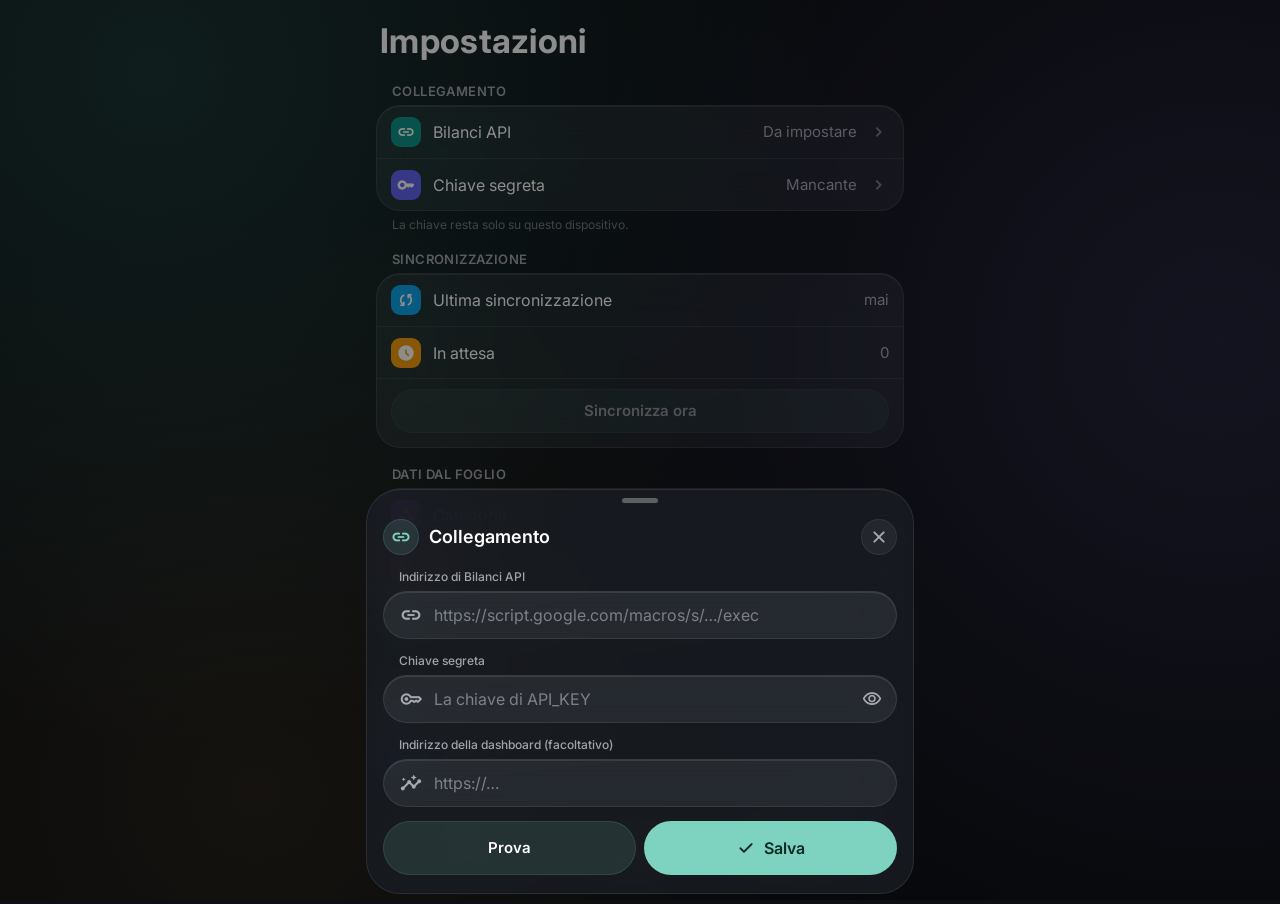
<file: index.html>
<!doctype html>
<html lang="it">
<head>
  <meta charset="utf-8">
  <meta name="viewport" content="width=device-width, initial-scale=1, viewport-fit=cover">
  <meta name="theme-color" content="#0D0F13">
  <meta name="color-scheme" content="dark">
  <title>nummo</title>
  <link rel="preconnect" href="https://fonts.googleapis.com">
  <link rel="preconnect" href="https://fonts.gstatic.com" crossorigin>
  <link href="https://fonts.googleapis.com/css2?family=Inter:wght@300;400;500;600;700&display=swap" rel="stylesheet">
  <link href="https://fonts.googleapis.com/css2?family=Material+Symbols+Rounded:opsz,wght,FILL,GRAD@20..48,100..700,0..1,-50..200&display=block" rel="stylesheet">
  <link rel="stylesheet" href="app.css">
</head>
<body>
  <main id="app">
    <section id="s-inserisci" class="schermo" hidden></section>
    <section id="s-movimenti" class="schermo" hidden></section>
    <section id="s-impostazioni" class="schermo" hidden></section>
  </main>

  <nav class="barra vetro" aria-label="Sezioni">
    <a href="#inserisci" data-tab="inserisci"><span class="ms" aria-hidden="true">add_circle</span><span>Inserisci</span></a>
    <a href="#movimenti" data-tab="movimenti"><span class="ms" aria-hidden="true">receipt_long</span><span>Movimenti</span></a>
    <a href="#impostazioni" data-tab="impostazioni"><span class="ms" aria-hidden="true">settings</span><span>Impostazioni</span></a>
  </nav>

  <div id="scrim" class="scrim" hidden></div>
  <div id="pannello" class="pannello" role="dialog" aria-modal="true" hidden></div>
  <div id="avviso" class="avviso vetro-leggero" role="status" aria-live="polite" hidden></div>

  <script src="api.js"></script>
  <script src="app.js"></script>
</body>
</html>
</file>
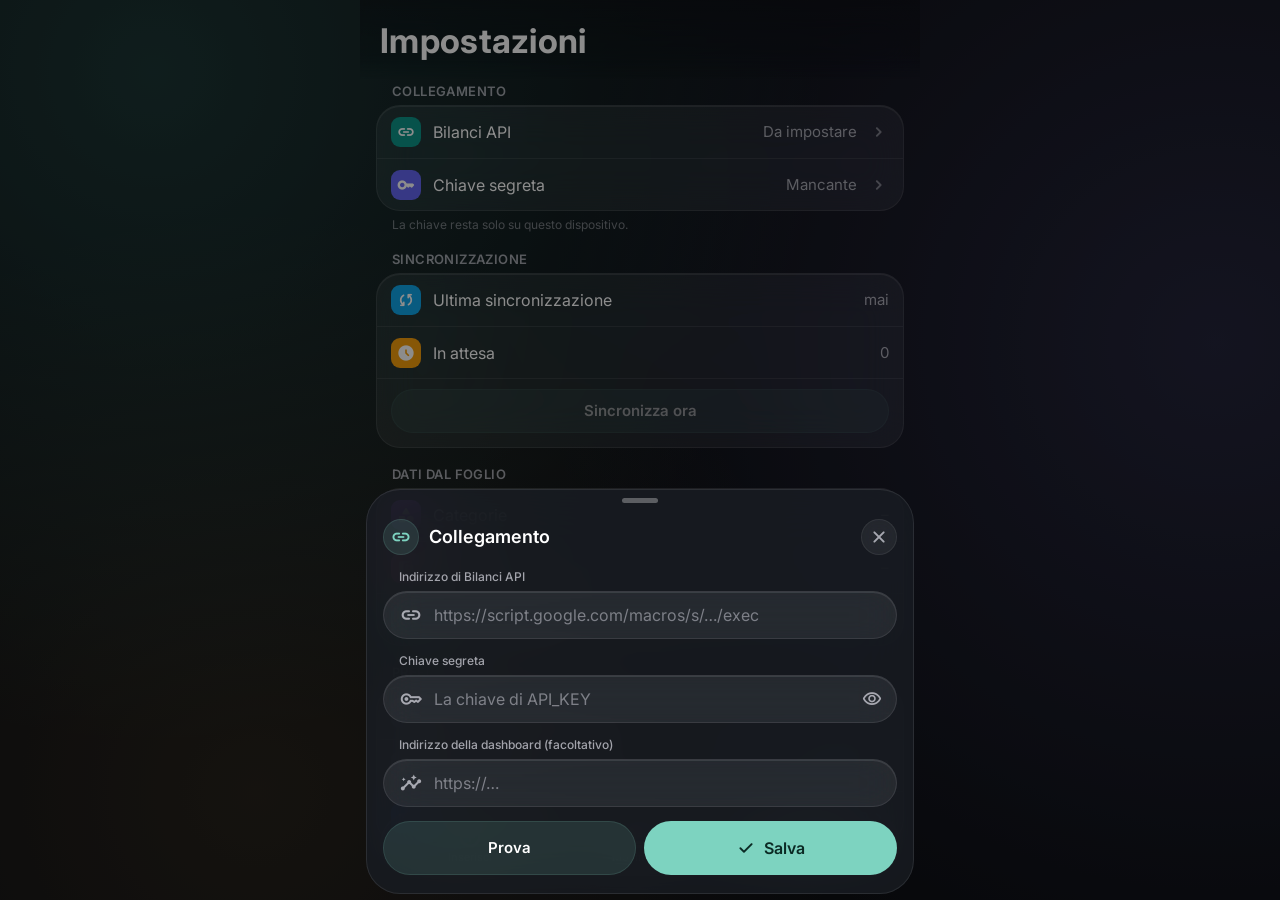
<file: frontend/index.html>
<!doctype html>
<html lang="it">
<head>
  <meta charset="utf-8">
  <meta name="viewport" content="width=device-width, initial-scale=1, viewport-fit=cover">
  <meta name="theme-color" content="#0D0F13">
  <meta name="color-scheme" content="dark">
  <title>nummo</title>
  <link rel="manifest" href="manifest.webmanifest">
  <link rel="icon" type="image/png" sizes="32x32" href="icons/favicon-32.png">
  <link rel="apple-touch-icon" href="icons/apple-touch-icon.png">
  <meta name="mobile-web-app-capable" content="yes">
  <meta name="apple-mobile-web-app-capable" content="yes">
  <meta name="apple-mobile-web-app-title" content="nummo">
  <link rel="preconnect" href="https://fonts.googleapis.com">
  <link rel="preconnect" href="https://fonts.gstatic.com" crossorigin>
  <link href="https://fonts.googleapis.com/css2?family=Inter:wght@300;400;500;600;700&display=swap" rel="stylesheet">
  <link href="https://fonts.googleapis.com/css2?family=Material+Symbols+Rounded:opsz,wght,FILL,GRAD@20..48,100..700,0..1,-50..200&display=block" rel="stylesheet">
  <link rel="stylesheet" href="app.css">
</head>
<body>
  <main id="app">
    <section id="s-inserisci" class="schermo" hidden></section>
    <section id="s-movimenti" class="schermo" hidden></section>
    <section id="s-impostazioni" class="schermo" hidden></section>
  </main>

  <nav class="barra vetro" aria-label="Sezioni">
    <a href="#inserisci" data-tab="inserisci"><span class="ms" aria-hidden="true">add_circle</span><span>Inserisci</span></a>
    <a href="#movimenti" data-tab="movimenti"><span class="ms" aria-hidden="true">receipt_long</span><span>Movimenti</span></a>
    <a href="#impostazioni" data-tab="impostazioni"><span class="ms" aria-hidden="true">settings</span><span>Impostazioni</span></a>
  </nav>

  <div id="scrim" class="scrim" hidden></div>
  <div id="pannello" class="pannello" role="dialog" aria-modal="true" hidden></div>
  <div id="avviso" class="avviso vetro-leggero" role="status" aria-live="polite" hidden></div>

  <script src="api.js"></script>
  <script src="app.js"></script>
</body>
</html>
</file>
<file: app.css>
/* nummo – stile v3 "vetro" scuro e piatto (docs/design_v3.md) */

:root {
  --sfondo: #0D0F13;
  --t1: #FFFFFF;
  --t2: rgba(235, 235, 245, .66);
  --t3: rgba(235, 235, 245, .45);
  --accento: #7DD3C0;
  --accento-testo: #0B2A24;
  --attesa: #E8C36A;
  --linea: rgba(255, 255, 255, .08);
  --font: Inter, system-ui, sans-serif;
}

* { box-sizing: border-box; }

html { background: var(--sfondo); }

body {
  margin: 0;
  min-height: 100vh;
  min-height: 100dvh;
  font-family: var(--font);
  color: var(--t1);
  background-color: var(--sfondo);
  background-image:
    radial-gradient(circle at 12% 8%, rgba(62, 140, 128, .30) 0, rgba(62, 140, 128, 0) 48%),
    radial-gradient(circle at 95% 38%, rgba(100, 96, 170, .26) 0, rgba(100, 96, 170, 0) 50%),
    radial-gradient(circle at 20% 88%, rgba(170, 130, 70, .16) 0, rgba(170, 130, 70, 0) 45%);
  background-attachment: fixed;
  -webkit-font-smoothing: antialiased;
  -webkit-tap-highlight-color: transparent;
}

button, input { font: inherit; color: inherit; }
button { cursor: pointer; border: 0; background: none; padding: 0; }
a { color: var(--accento); }
[hidden] { display: none !important; }

.ms {
  font-family: 'Material Symbols Rounded';
  font-weight: normal; font-style: normal; line-height: 1;
  letter-spacing: normal; text-transform: none; white-space: nowrap;
  display: inline-block; direction: ltr;
  font-feature-settings: 'liga';
  font-variation-settings: 'FILL' 0, 'wght' 500, 'GRAD' 0, 'opsz' 24;
  -webkit-font-smoothing: antialiased;
}
.ms.f { font-variation-settings: 'FILL' 1, 'wght' 500, 'GRAD' 0, 'opsz' 24; }

.sr { position: absolute; width: 1px; height: 1px; overflow: hidden; clip: rect(0 0 0 0); }

/* ---------- Vetro ---------- */

.vetro {
  background: rgba(255, 255, 255, .07);
  backdrop-filter: blur(20px) saturate(130%);
  -webkit-backdrop-filter: blur(20px) saturate(130%);
  border: 1px solid rgba(255, 255, 255, .09);
  box-shadow: inset 0 1px 0 rgba(255, 255, 255, .10);
}
.vetro-leggero {
  background: rgba(255, 255, 255, .06);
  backdrop-filter: blur(16px) saturate(120%);
  -webkit-backdrop-filter: blur(16px) saturate(120%);
  border: 1px solid rgba(255, 255, 255, .07);
}
.tinto-accento {
  background: rgba(125, 211, 192, .132);
  border: 1px solid rgba(125, 211, 192, .14);
}

/* ---------- Struttura ---------- */

#app {
  max-width: 560px;
  margin: 0 auto;
  padding: env(safe-area-inset-top) 16px calc(112px + env(safe-area-inset-bottom)) 16px;
}

.titolo {
  display: block;
  font: 700 34px/41px var(--font);
  letter-spacing: .3px;
  padding: 20px 4px 4px;
  margin: 0;
}

/* ---------- Barra in basso ---------- */

.barra {
  position: fixed;
  left: 20px; right: 20px;
  bottom: calc(24px + env(safe-area-inset-bottom));
  max-width: 520px;
  margin: 0 auto;
  height: 64px;
  border-radius: 32px;
  padding: 6px;
  display: grid;
  grid-template-columns: repeat(3, minmax(0, 1fr));
  gap: 4px;
  z-index: 10;
}
.barra a {
  display: flex; flex-direction: column; align-items: center; justify-content: center; gap: 2px;
  border-radius: 26px;
  text-decoration: none;
  color: var(--t2);
  font: 500 11px/13px var(--font);
}
.barra a .ms { font-size: 24px; }
.barra a.attiva { background: rgba(255, 255, 255, .12); color: var(--accento); font-weight: 600; }
.barra a.attiva .ms { font-variation-settings: 'FILL' 1, 'wght' 500, 'GRAD' 0, 'opsz' 24; }

/* ---------- Elenco stile impostazioni ---------- */

.gruppo-titolo {
  display: block;
  padding: 18px 16px 6px;
  font: 600 13px/16px var(--font);
  color: var(--t2);
  text-transform: uppercase;
  letter-spacing: .4px;
}
.gruppo {
  display: flex; flex-direction: column;
  border-radius: 24px;
  overflow: hidden;
}
.gruppo-nota {
  display: block;
  padding: 6px 16px 0;
  font: 400 12px/16px var(--font);
  color: var(--t3);
}
.riga {
  display: flex; align-items: center; gap: 12px;
  min-height: 52px;
  padding: 0 14px;
  width: 100%;
  text-align: left;
  text-decoration: none;
  color: var(--t1);
}
.riga + .riga, .gruppo > * + * { border-top: 1px solid var(--linea); }
button.riga:active, a.riga:active { background: rgba(255, 255, 255, .05); }
.riga-icona {
  width: 30px; height: 30px; flex-shrink: 0;
  border-radius: 9px;
  display: flex; align-items: center; justify-content: center;
}
.riga-icona .ms { font-size: 18px; color: #FFFFFF; }
.riga-nome { flex-grow: 1; min-width: 0; font: 400 16px/20px var(--font); }
.riga-valore { font: 400 15px/20px var(--font); color: var(--t2); white-space: nowrap; overflow: hidden; text-overflow: ellipsis; max-width: 55%; }
.riga-fine { font-size: 20px; color: var(--t3); }
.riga-fine.ok { color: var(--accento); }
.riga-fine.errore { color: var(--attesa); }
.riga.link .riga-nome { color: var(--accento); }
.riga-pulsante { padding: 10px 14px 14px; }

.pulsante {
  display: flex; align-items: center; justify-content: center; gap: 8px;
  width: 100%;
  height: 44px;
  border-radius: 22px;
  font: 600 15px/20px var(--font);
  color: var(--t1);
}
.pulsante:disabled { opacity: .5; cursor: default; }
.pulsante.pieno { height: 54px; border-radius: 27px; background: var(--accento); color: var(--accento-testo); font-size: 16px; }
.pulsante .ms { font-size: 20px; }

.gira { animation: gira 1s linear infinite; }
@keyframes gira { to { transform: rotate(360deg); } }

/* ---------- Segnaposto per le schermate non ancora pronte ---------- */

.segnaposto {
  margin-top: 18px;
  padding: 20px;
  border-radius: 24px;
  color: var(--t2);
  font: 400 15px/22px var(--font);
}
.segnaposto strong { color: var(--t1); font-weight: 600; }

/* ---------- Pannello dal basso ---------- */

.scrim {
  position: fixed; inset: 0;
  background: rgba(0, 0, 0, .45);
  z-index: 20;
}
.pannello {
  position: fixed;
  left: 6px; right: 6px;
  bottom: calc(6px + env(safe-area-inset-bottom));
  max-width: 548px;
  margin: 0 auto;
  max-height: calc(100dvh - 40px);
  overflow-y: auto;
  border-radius: 34px;
  padding: 8px 16px 18px;
  display: flex; flex-direction: column; gap: 14px;
  background: rgba(24, 27, 33, .82);
  backdrop-filter: blur(28px) saturate(120%);
  -webkit-backdrop-filter: blur(28px) saturate(120%);
  border: 1px solid rgba(255, 255, 255, .09);
  z-index: 21;
  animation: sale .22s ease-out;
}
@keyframes sale { from { transform: translateY(40px); opacity: 0; } }
.maniglia { display: flex; justify-content: center; padding-bottom: 2px; }
.maniglia span { width: 36px; height: 5px; border-radius: 3px; background: rgba(255, 255, 255, .3); }
.pannello-testa { display: flex; align-items: center; gap: 10px; }
.pannello-testa .nome { flex-grow: 1; font: 600 18px/22px var(--font); }
.tondo {
  width: 36px; height: 36px; flex-shrink: 0;
  border-radius: 18px;
  display: flex; align-items: center; justify-content: center;
  color: var(--t2);
}
.tondo .ms { font-size: 20px; }

/* Campo a capsula (come la nota del pannello Nuova spesa) */
.campo {
  display: flex; align-items: center; gap: 10px;
  height: 48px;
  padding: 0 8px 0 16px;
  border-radius: 24px;
}
.campo > .ms { font-size: 22px; color: var(--t2); }
.campo input {
  flex-grow: 1; min-width: 0; height: 40px;
  border: 0; outline: none; background: transparent;
  color: var(--t1);
  font: 400 16px/20px var(--font);
}
.campo input::placeholder { color: var(--t3); }
.campo:focus-within { border-color: rgba(125, 211, 192, .35); }
.campo .tondo { width: 32px; height: 32px; }
.campo-etichetta { font: 500 12px/16px var(--font); color: var(--t2); padding: 0 16px; margin-bottom: -8px; }

.esito {
  display: flex; align-items: flex-start; gap: 8px;
  padding: 0 6px;
  font: 400 14px/20px var(--font);
  color: var(--t2);
}
.esito .ms { font-size: 20px; flex-shrink: 0; }
.esito.ok .ms { color: var(--accento); }
.esito.errore { color: var(--attesa); }

.affiancati { display: grid; grid-template-columns: 1fr 1fr; gap: 8px; }
.affiancati .pulsante { height: 54px; border-radius: 27px; }

/* Elenchi nei pannelli (categorie, conti, tag) */
.lista { border-radius: 24px; overflow: hidden; }
.voce { display: flex; align-items: center; gap: 12px; padding: 12px 14px; }
.voce + .voce { border-top: 1px solid var(--linea); }
.voce-icona {
  width: 40px; height: 40px; flex-shrink: 0;
  border-radius: 14px;
  display: flex; align-items: center; justify-content: center;
}
.voce-icona .ms { font-size: 22px; }
.voce-testo { flex-grow: 1; min-width: 0; display: flex; flex-direction: column; gap: 2px; }
.voce-titolo { font: 600 15px/20px var(--font); }
.voce-sotto { font: 400 13px/18px var(--font); color: var(--t2); }
.voce-destra { font: 400 13px/18px var(--font); color: var(--t3); white-space: nowrap; }

/* ---------- Avviso breve ---------- */

.avviso {
  position: fixed;
  left: 50%;
  bottom: calc(100px + env(safe-area-inset-bottom));
  transform: translateX(-50%);
  max-width: calc(100% - 40px);
  padding: 10px 16px;
  border-radius: 20px;
  font: 500 14px/18px var(--font);
  z-index: 30;
  display: flex; align-items: center; gap: 8px;
}
.avviso .ms { font-size: 18px; color: var(--accento); }
.avviso.errore .ms { color: var(--attesa); }
</file>
<file: frontend/app.css>
/* nummo – stile v3 "vetro" scuro e piatto (docs/design_v3.md) */

:root {
  --sfondo: #0D0F13;
  --t1: #FFFFFF;
  --t2: rgba(235, 235, 245, .66);
  --t3: rgba(235, 235, 245, .45);
  --accento: #7DD3C0;
  --accento-testo: #0B2A24;
  --attesa: #E8C36A;
  --linea: rgba(255, 255, 255, .08);
  --font: Inter, system-ui, sans-serif;
  /* Bordi occupati da barra di stato e barra di navigazione (app installata da bordo a bordo) */
  --sa-t: env(safe-area-inset-top, 0px);
  --sa-b: env(safe-area-inset-bottom, 0px);
}

* { box-sizing: border-box; }

html { background: var(--sfondo); }

body {
  margin: 0;
  min-height: 100vh;
  min-height: 100dvh;
  font-family: var(--font);
  color: var(--t1);
  background-color: var(--sfondo);
  background-image:
    radial-gradient(circle at 12% 8%, rgba(62, 140, 128, .30) 0, rgba(62, 140, 128, 0) 48%),
    radial-gradient(circle at 95% 38%, rgba(100, 96, 170, .26) 0, rgba(100, 96, 170, 0) 50%),
    radial-gradient(circle at 20% 88%, rgba(170, 130, 70, .16) 0, rgba(170, 130, 70, 0) 45%);
  background-attachment: fixed;
  -webkit-font-smoothing: antialiased;
  -webkit-tap-highlight-color: transparent;
}

button, input { font: inherit; color: inherit; }
button { cursor: pointer; border: 0; background: none; padding: 0; }
a { color: var(--accento); }
[hidden] { display: none !important; }

.ms {
  font-family: 'Material Symbols Rounded';
  font-weight: normal; font-style: normal; line-height: 1;
  letter-spacing: normal; text-transform: none; white-space: nowrap;
  display: inline-block; direction: ltr;
  font-feature-settings: 'liga';
  font-variation-settings: 'FILL' 0, 'wght' 500, 'GRAD' 0, 'opsz' 24;
  -webkit-font-smoothing: antialiased;
}
.ms.f { font-variation-settings: 'FILL' 1, 'wght' 500, 'GRAD' 0, 'opsz' 24; }

.sr { position: absolute; width: 1px; height: 1px; overflow: hidden; clip: rect(0 0 0 0); }

/* ---------- Vetro ---------- */

.vetro {
  background: rgba(255, 255, 255, .07);
  backdrop-filter: blur(20px) saturate(130%);
  -webkit-backdrop-filter: blur(20px) saturate(130%);
  border: 1px solid rgba(255, 255, 255, .09);
  box-shadow: inset 0 1px 0 rgba(255, 255, 255, .10);
}
.vetro-leggero {
  background: rgba(255, 255, 255, .06);
  backdrop-filter: blur(16px) saturate(120%);
  -webkit-backdrop-filter: blur(16px) saturate(120%);
  border: 1px solid rgba(255, 255, 255, .07);
}
.tinto-accento {
  background: rgba(125, 211, 192, .132);
  border: 1px solid rgba(125, 211, 192, .14);
}

/* ---------- Struttura ---------- */

/* La pagina non scorre: ogni schermata ha una parte fissa in alto e un'area .scorre
   che scorre solo se il contenuto non ci sta. Lo spazio in fondo lascia libera la barra. */
html, body { height: 100%; overflow: hidden; }
#app {
  max-width: 560px;
  height: 100%;
  margin: 0 auto;
  padding: 0 16px;
}
.schermo:not([hidden]) { display: block; position: relative; height: 100%; --testata-h: 0px; }

/* Parte in alto che galleggia: vetro sfocato che sfuma verso il basso, sopra il contenuto che scorre.
   Copre anche la barra di stato. */
.testata {
  position: absolute; top: 0; left: -16px; right: -16px; z-index: 5;
  padding: var(--sa-t) 16px 14px;
  background: linear-gradient(180deg, rgba(13, 15, 19, .55) 0, rgba(13, 15, 19, .35) 70%, rgba(13, 15, 19, 0) 100%);
  backdrop-filter: blur(18px) saturate(130%);
  -webkit-backdrop-filter: blur(18px) saturate(130%);
  -webkit-mask-image: linear-gradient(180deg, #000 calc(100% - 18px), transparent 100%);
  mask-image: linear-gradient(180deg, #000 calc(100% - 18px), transparent 100%);
}
.scorre {
  position: absolute; top: 0; bottom: 0; left: -16px; right: -16px;
  overflow-y: auto; overscroll-behavior: contain;
  padding: calc(var(--testata-h) - 14px) 16px calc(112px + var(--sa-b));
  scrollbar-width: none;
}
.scorre::-webkit-scrollbar { display: none; }

.titolo {
  display: block;
  font: 700 34px/41px var(--font);
  letter-spacing: .3px;
  padding: 20px 4px 4px;
  margin: 0;
}

/* ---------- Barra in basso ---------- */

.barra {
  position: fixed;
  left: 20px; right: 20px;
  bottom: calc(24px + var(--sa-b));
  max-width: 520px;
  margin: 0 auto;
  height: 64px;
  border-radius: 32px;
  padding: 6px;
  display: grid;
  grid-template-columns: repeat(3, minmax(0, 1fr));
  gap: 4px;
  z-index: 10;
}
.barra a {
  display: flex; flex-direction: column; align-items: center; justify-content: center; gap: 2px;
  border-radius: 26px;
  text-decoration: none;
  color: var(--t2);
  font: 500 11px/13px var(--font);
}
.barra a .ms { font-size: 24px; }
.barra a.attiva { background: rgba(255, 255, 255, .12); color: var(--accento); font-weight: 600; }
.barra a.attiva .ms { font-variation-settings: 'FILL' 1, 'wght' 500, 'GRAD' 0, 'opsz' 24; }

/* ---------- Elenco stile impostazioni ---------- */

.gruppo-titolo {
  display: block;
  padding: 18px 16px 6px;
  font: 600 13px/16px var(--font);
  color: var(--t2);
  text-transform: uppercase;
  letter-spacing: .4px;
}
.gruppo {
  display: flex; flex-direction: column;
  border-radius: 24px;
  overflow: hidden;
}
.gruppo-nota {
  display: block;
  padding: 6px 16px 0;
  font: 400 12px/16px var(--font);
  color: var(--t3);
}
.riga {
  display: flex; align-items: center; gap: 12px;
  min-height: 52px;
  padding: 0 14px;
  width: 100%;
  text-align: left;
  text-decoration: none;
  color: var(--t1);
}
.riga + .riga, .gruppo > * + * { border-top: 1px solid var(--linea); }
button.riga:active, a.riga:active { background: rgba(255, 255, 255, .05); }
.riga-icona {
  width: 30px; height: 30px; flex-shrink: 0;
  border-radius: 9px;
  display: flex; align-items: center; justify-content: center;
}
.riga-icona .ms { font-size: 18px; color: #FFFFFF; }
.riga-nome { flex-grow: 1; min-width: 0; font: 400 16px/20px var(--font); }
.riga-valore { font: 400 15px/20px var(--font); color: var(--t2); white-space: nowrap; overflow: hidden; text-overflow: ellipsis; max-width: 55%; }
.riga-fine { font-size: 20px; color: var(--t3); }
.riga-fine.ok { color: var(--accento); }
.riga-fine.errore { color: var(--attesa); }
.riga.link .riga-nome { color: var(--accento); }
.riga-pulsante { padding: 10px 14px 14px; }

.pulsante {
  display: flex; align-items: center; justify-content: center; gap: 8px;
  width: 100%;
  height: 44px;
  border-radius: 22px;
  font: 600 15px/20px var(--font);
  color: var(--t1);
}
.pulsante:disabled { opacity: .5; cursor: default; }
.pulsante.pieno { height: 54px; border-radius: 27px; background: var(--accento); color: var(--accento-testo); font-size: 16px; }
.pulsante .ms { font-size: 20px; }

.gira { animation: gira 1s linear infinite; }
@keyframes gira { to { transform: rotate(360deg); } }

/* ---------- Segnaposto per le schermate non ancora pronte ---------- */

.segnaposto {
  margin-top: 18px;
  padding: 20px;
  border-radius: 24px;
  color: var(--t2);
  font: 400 15px/22px var(--font);
}
.segnaposto strong { color: var(--t1); font-weight: 600; }

/* ---------- Pannello dal basso ---------- */

.scrim {
  position: fixed; inset: 0;
  background: rgba(0, 0, 0, .45);
  z-index: 20;
}
.pannello {
  position: fixed;
  left: 6px; right: 6px;
  bottom: calc(6px + var(--sa-b));
  max-width: 548px;
  margin: 0 auto;
  max-height: calc(100dvh - 20px - var(--sa-t) - var(--sa-b));
  overflow-y: auto;
  border-radius: 34px;
  padding: 8px 16px 18px;
  display: flex; flex-direction: column; gap: 14px;
  background: rgba(24, 27, 33, .82);
  backdrop-filter: blur(28px) saturate(120%);
  -webkit-backdrop-filter: blur(28px) saturate(120%);
  border: 1px solid rgba(255, 255, 255, .09);
  z-index: 21;
  animation: sale .22s ease-out;
}
@keyframes sale { from { transform: translateY(40px); opacity: 0; } }
/* Le parti del pannello non si schiacciano mai: se non c'entrano si compatta (adattaPannello) o scorre */
.pannello > * { flex-shrink: 0; }
.maniglia { display: flex; justify-content: center; padding-bottom: 2px; }
.maniglia span { width: 36px; height: 5px; border-radius: 3px; background: rgba(255, 255, 255, .3); }
.pannello-testa { display: flex; align-items: center; gap: 10px; }
.pannello-testa .nome { flex-grow: 1; font: 600 18px/22px var(--font); }
.tondo {
  width: 36px; height: 36px; flex-shrink: 0;
  border-radius: 18px;
  display: flex; align-items: center; justify-content: center;
  color: var(--t2);
}
.tondo .ms { font-size: 20px; }

/* Campo a capsula (come la nota del pannello Nuova spesa) */
.campo {
  display: flex; align-items: center; gap: 10px;
  height: 48px;
  padding: 0 8px 0 16px;
  border-radius: 24px;
}
.campo > .ms { font-size: 22px; color: var(--t2); }
.campo input {
  flex-grow: 1; min-width: 0; height: 40px;
  border: 0; outline: none; background: transparent;
  color: var(--t1);
  font: 400 16px/20px var(--font);
}
.campo input::placeholder { color: var(--t3); }
.campo:focus-within { border-color: rgba(125, 211, 192, .35); }
.campo .tondo { width: 32px; height: 32px; }
.campo-etichetta { font: 500 12px/16px var(--font); color: var(--t2); padding: 0 16px; margin-bottom: -8px; }

.esito {
  display: flex; align-items: flex-start; gap: 8px;
  padding: 0 6px;
  font: 400 14px/20px var(--font);
  color: var(--t2);
}
.esito .ms { font-size: 20px; flex-shrink: 0; }
.esito.ok .ms { color: var(--accento); }
.esito.errore { color: var(--attesa); }

.affiancati { display: grid; grid-template-columns: 1fr 1fr; gap: 8px; }
.affiancati .pulsante { height: 54px; border-radius: 27px; }

/* Elenchi nei pannelli (categorie, conti, tag) */
.lista { border-radius: 24px; overflow: hidden; }
.voce { display: flex; align-items: center; gap: 12px; padding: 12px 14px; }
.voce + .voce { border-top: 1px solid var(--linea); }
.voce-icona {
  width: 40px; height: 40px; flex-shrink: 0;
  border-radius: 14px;
  display: flex; align-items: center; justify-content: center;
}
.voce-icona .ms { font-size: 22px; }
.voce-testo { flex-grow: 1; min-width: 0; display: flex; flex-direction: column; gap: 2px; }
.voce-titolo { font: 600 15px/20px var(--font); }
.voce-sotto { font: 400 13px/18px var(--font); color: var(--t2); }
.voce-destra { font: 400 13px/18px var(--font); color: var(--t3); white-space: nowrap; }

/* ---------- Avviso breve ---------- */

.avviso {
  position: fixed;
  left: 50%;
  bottom: calc(100px + var(--sa-b));
  transform: translateX(-50%);
  max-width: calc(100% - 40px);
  padding: 10px 16px;
  border-radius: 20px;
  font: 500 14px/18px var(--font);
  z-index: 30;
  display: flex; align-items: center; gap: 8px;
}
.avviso .ms { font-size: 18px; color: var(--accento); }
.avviso.errore .ms { color: var(--attesa); }

/* ---------- Inserisci ---------- */

.testa { display: flex; align-items: center; justify-content: space-between; gap: 12px; padding-right: 4px; }
.capsula-sync {
  display: flex; align-items: center; gap: 6px;
  height: 34px; padding: 0 14px 0 10px; margin-top: 16px;
  border-radius: 17px;
  font: 500 13px/16px var(--font); color: var(--t1); white-space: nowrap;
}
.capsula-sync .ms { font-size: 18px; color: var(--accento); }
.capsula-sync.attesa .ms, .capsula-sync.attesa { color: var(--attesa); }
.capsula-sync.spento .ms { color: var(--t3); }

.mese { display: flex; align-items: center; justify-content: space-between; margin-top: 12px; }
.mese-nome { font: 600 16px/20px var(--font); }
.tondo-40 {
  width: 40px; height: 40px; border-radius: 20px;
  display: flex; align-items: center; justify-content: center;
  color: var(--t2);
}
.tondo-40 .ms { font-size: 22px; }
.tondo-40:disabled { color: var(--t3); opacity: .5; cursor: default; }

.segmentato {
  margin-top: 12px; height: 44px; border-radius: 22px; padding: 4px;
  display: grid; grid-template-columns: repeat(2, minmax(0, 1fr)); gap: 4px;
}
.segmentato button { border-radius: 18px; color: var(--t2); font: 500 14px/18px var(--font); }
.segmentato button.attivo { background: rgba(255, 255, 255, .16); color: var(--t1); font-weight: 600; }

.cornice {
  display: grid;
  grid-template-columns: repeat(4, minmax(0, 1fr));
  grid-auto-rows: 120px;
  grid-template-rows: repeat(4, 120px);
  gap: 8px 2px;
  padding: 16px 0 0;
  margin: 0 -4px;
}
.cella {
  display: flex; flex-direction: column; align-items: center; justify-content: center; gap: 2px;
  min-width: 0;
}
.cella:active .cella-icona { transform: scale(.94); }
.cella-icona {
  width: 44px; height: 44px; border-radius: 22px;
  display: flex; align-items: center; justify-content: center;
  border: 1px solid transparent;
  backdrop-filter: blur(20px) saturate(120%);
  -webkit-backdrop-filter: blur(20px) saturate(120%);
  transition: transform .1s;
}
.cella-icona .ms { font-size: 22px; }
.cella-nome {
  min-height: 14px; display: flex; align-items: center; justify-content: center;
  font: 500 11.5px/14px var(--font); text-align: center;
  width: calc(100% + 2px);
}
.cella-importo { font: 600 12px/15px var(--font); white-space: nowrap; }

.anello {
  grid-row: 2 / span 2; grid-column: 2 / span 2;
  position: relative;
  display: flex; align-items: center; justify-content: center;
}
.anello-svg { width: min(224px, 100%); height: auto; aspect-ratio: 1; }
.anello-centro {
  position: absolute; top: 50%; left: 50%; transform: translate(-50%, -50%);
  height: min(166px, 84%); aspect-ratio: 1; border-radius: 50%; cursor: pointer;
  transition: transform .12s, background .12s;
  display: flex; flex-direction: column; align-items: center; justify-content: center; gap: 4px;
  text-align: center; padding: 0 12px;
}
.anello-etichetta { font: 500 12px/15px var(--font); color: var(--t2); }
.anello-totale { font: 600 21px/26px var(--font); letter-spacing: -.3px; white-space: nowrap; }
.anello-altro { font: 400 12px/15px var(--font); color: var(--t2); }

.anello-centro:active { transform: translate(-50%, -50%) scale(.96); background: rgba(255, 255, 255, .04); }
.riprova { margin-top: 6px; height: 30px; padding: 0 14px; border-radius: 15px; background: rgba(125, 211, 192, .156); color: var(--accento); font: 600 13px/16px var(--font); pointer-events: auto; }
.suggerimento { margin: 14px 0 0; text-align: center; font: 400 13px/18px var(--font); color: var(--t3); }

/* ---------- Pannello Nuova spesa ---------- */

.capsula-data {
  position: relative;
  display: flex; align-items: center; gap: 6px;
  height: 36px; padding: 0 12px 0 10px; border-radius: 18px;
  font: 600 13px/16px var(--font); white-space: nowrap;
  cursor: pointer;
}
.capsula-data .ms { font-size: 16px; color: var(--accento); }
.capsula-data.futura { background: rgba(125, 211, 192, .132); border-color: rgba(125, 211, 192, .14); color: var(--accento); }
.capsula-data input {
  position: absolute; inset: 0; width: 100%; height: 100%;
  opacity: 0; border: 0; padding: 0; margin: 0; cursor: pointer;
}
.capsula-data input::-webkit-calendar-picker-indicator { position: absolute; inset: 0; width: auto; height: auto; opacity: 0; cursor: pointer; }

.sel {
  height: 64px; margin: 0 -16px; padding: 0 16px; overflow: hidden;
  touch-action: pan-y; user-select: none; -webkit-user-select: none;
  -webkit-mask-image: linear-gradient(90deg, transparent 0, #000 16%, #000 84%, transparent 100%);
  mask-image: linear-gradient(90deg, transparent 0, #000 16%, #000 84%, transparent 100%);
}
.sel-traccia {
  height: 100%;
  display: grid; grid-template-columns: minmax(0, 1fr) auto minmax(0, 1fr); align-items: center; gap: 8px;
  transition: transform .18s ease-out;
}
.sel-sx, .sel-dx { display: flex; align-items: center; gap: 8px; overflow: hidden; }
.sel-sx { justify-content: flex-end; }
.sel-dx { justify-content: flex-start; }
.sel-lato { flex-shrink: 0; white-space: nowrap; }
.sel-lato.l1 { height: 40px; padding: 0 16px; border-radius: 20px; font: 500 14px/18px var(--font); color: var(--t2); opacity: .75; }
.sel-lato.l2 { height: 34px; padding: 0 14px; border-radius: 17px; font: 500 13px/16px var(--font); color: var(--t3); opacity: .5; }
.sel-centro {
  display: flex; align-items: center; gap: 10px;
  height: 60px; padding: 0 22px 0 10px; border-radius: 30px;
  border: 1px solid transparent; max-width: 260px;
  backdrop-filter: blur(20px) saturate(120%);
  -webkit-backdrop-filter: blur(20px) saturate(120%);
}
.sel-icona { width: 40px; height: 40px; flex-shrink: 0; border-radius: 20px; display: flex; align-items: center; justify-content: center; }
.sel-icona .ms { font-size: 22px; }
.sel-testo { display: flex; flex-direction: column; gap: 1px; min-width: 0; }
.sel-etichetta { font: 500 11px/13px var(--font); color: var(--t2); letter-spacing: .3px; }
.sel-valore { font: 600 16px/20px var(--font); white-space: nowrap; overflow: hidden; text-overflow: ellipsis; }

.importo { display: flex; flex-direction: column; align-items: center; padding: 6px 0 2px; min-height: 66px; justify-content: center; }
.importo-riga { display: flex; align-items: baseline; justify-content: center; gap: 8px; max-width: 100%; }
.importo-num { font: 300 52px/58px var(--font); letter-spacing: -1px; white-space: nowrap; }
.importo-num.lungo { font-size: 40px; line-height: 58px; }
.importo-num.lunghissimo { font-size: 30px; }
.importo-num.vuoto { color: var(--t3); }
.importo-euro { font: 300 28px/34px var(--font); color: var(--t2); }
.importo-risultato { font: 500 15px/18px var(--font); color: var(--accento); margin-top: -4px; }

.tag-chip { display: flex; flex-wrap: wrap; gap: 8px; }
.chip {
  display: inline-flex; align-items: center; gap: 5px; flex-shrink: 0;
  height: 36px; padding: 0 14px; border-radius: 18px;
  font: 500 13.5px/16px var(--font); color: var(--t2); white-space: nowrap;
}
.chip.scelto {
  background: rgba(125, 211, 192, .156); border: 1px solid rgba(125, 211, 192, .14);
  color: var(--t1); font-weight: 600;
}
.chip .ms { font-size: 16px; color: var(--accento); }

.tastierino { display: grid; grid-template-columns: repeat(4, minmax(0, 1fr)); gap: 8px; }
.tasto {
  height: 50px; border-radius: 25px;
  font: 400 24px/28px var(--font); color: var(--t1);
  display: flex; align-items: center; justify-content: center;
  touch-action: manipulation; user-select: none; -webkit-user-select: none;
}
.tasto .ms { font-size: 24px; }
.tasto.op { color: var(--accento); background: rgba(125, 211, 192, .072); border: 1px solid rgba(125, 211, 192, .14); }
.tasto:active { background: rgba(255, 255, 255, .14); }

/* ---------- Periodo ---------- */

.capsula-periodo {
  display: flex; align-items: center; gap: 2px;
  height: 40px; padding: 0 10px 0 16px; border-radius: 20px;
  color: var(--t1);
}
.capsula-periodo .ms { font-size: 20px; color: var(--t2); }
.capsula-periodo:active { background: rgba(255, 255, 255, .06); }

.periodo-titolo { text-align: center; padding-left: 36px; }
.tessere { display: grid; grid-template-columns: 1fr 1fr; gap: 8px; }
.tessera {
  position: relative;
  display: flex; flex-direction: column; align-items: center; justify-content: center; gap: 6px;
  min-height: 92px; padding: 12px 8px; border-radius: 22px;
  color: var(--t1); text-align: center; cursor: pointer;
}
.tessera.larga { grid-column: 1 / -1; }
.tessera.scelta { background: rgba(125, 211, 192, .156); border: 1px solid rgba(125, 211, 192, .3); }
.tessera > .ms { font-size: 26px; color: var(--t2); }
.tessera.scelta > .ms { color: var(--accento); }
.periodo-numero {
  min-width: 26px; height: 24px; padding: 0 5px; border-radius: 7px;
  border: 1.5px solid var(--t2); color: var(--t2);
  display: flex; align-items: center; justify-content: center;
  font: 700 11px/1 var(--font);
}
.tessera.scelta .periodo-numero { border-color: var(--accento); background: var(--accento); color: var(--accento-testo); }
.periodo-nome { font: 500 15px/19px var(--font); }
.periodo-sotto { font: 400 12.5px/16px var(--font); color: var(--t2); }
.tessera input[type="date"] { position: absolute; inset: 0; width: 100%; height: 100%; opacity: 0; border: 0; cursor: pointer; }
.tessera input::-webkit-calendar-picker-indicator { position: absolute; inset: 0; width: auto; height: auto; opacity: 0; cursor: pointer; }

/* ---------- Movimenti ---------- */

.mov-titolo-pagina { padding-bottom: 12px; }
.cerca {
  display: flex; align-items: center; gap: 10px;
  height: 46px; padding: 0 14px; border-radius: 23px; color: var(--t2);
}
.cerca .ms { font-size: 22px; }
.cerca input {
  flex-grow: 1; min-width: 0; height: 40px; border: 0; outline: none; background: transparent;
  color: var(--t1); font: 400 16px/20px var(--font);
}
.cerca input::placeholder { color: var(--t3); }
.cerca input::-webkit-search-cancel-button { filter: invert(1) opacity(.5); }

.filtri { display: flex; gap: 8px; padding-top: 12px; overflow-x: auto; scrollbar-width: none; }
.filtri::-webkit-scrollbar { display: none; }
.chip-filtro {
  display: flex; align-items: center; gap: 2px; flex-shrink: 0;
  height: 34px; padding: 0 8px 0 14px; border-radius: 17px;
  font: 500 13px/16px var(--font); color: var(--t2); white-space: nowrap;
}
.chip-filtro .ms { font-size: 18px; }
.chip-filtro.attivo { background: rgba(125, 211, 192, .144); border: 1px solid rgba(125, 211, 192, .14); color: var(--t1); font-weight: 600; }

.mov-avviso {
  display: flex; align-items: center; gap: 10px;
  margin-top: 14px; padding: 8px 8px 8px 14px; border-radius: 22px;
  background: rgba(232, 195, 106, .084); border: 1px solid rgba(232, 195, 106, .14);
}
.mov-avviso > .ms { font-size: 22px; color: var(--attesa); }
.mov-avviso-testo { flex-grow: 1; min-width: 0; display: flex; flex-direction: column; font: 500 14px/18px var(--font); }
.mov-avviso-errore { font: 400 12px/16px var(--font); color: var(--attesa); overflow: hidden; text-overflow: ellipsis; white-space: nowrap; }
.mov-invia { flex-shrink: 0; height: 34px; padding: 0 14px; border-radius: 17px; background: var(--attesa); color: #2A2108; font: 600 13px/16px var(--font); }
.mov-invia:disabled { opacity: .6; }

.giorno-testa {
  display: flex; justify-content: space-between; align-items: center;
  padding: 18px 8px 8px; font: 600 13px/16px var(--font); color: var(--t2);
}
.giorno-testa > span:first-child { display: flex; align-items: center; gap: 6px; }
.giorno-testa .ms { font-size: 16px; }
.mov-gruppo { display: flex; flex-direction: column; border-radius: 24px; overflow: hidden; }
.mov-gruppo.programma { background: rgba(255, 255, 255, .03); border: 1px dashed rgba(255, 255, 255, .18); }
.mov-nota { display: block; padding: 6px 8px 0; font: 400 12px/16px var(--font); color: var(--t3); }

.mov-scorre { position: relative; overflow: hidden; }
.mov-scorre + .mov-scorre { border-top: 1px solid var(--linea); }
.mov-azioni {
  position: absolute; top: 0; right: 0; bottom: 0; width: 168px;
  display: grid; grid-template-columns: 1fr 1fr; gap: 6px; padding: 8px 8px 8px 0;
}
.mov-az {
  display: flex; flex-direction: column; align-items: center; justify-content: center; gap: 2px;
  border-radius: 18px; font: 600 12px/14px var(--font);
}
.mov-az .ms { font-size: 20px; }
.mov-az.duplica { background: rgba(125, 211, 192, .156); color: var(--accento); }
.mov-az.elimina { background: rgba(232, 195, 106, .156); color: var(--attesa); }
.mov-az.elimina.conferma { background: var(--attesa); color: #2A2108; }

.mov-riga {
  position: relative; z-index: 1;
  display: flex; align-items: center; gap: 12px;
  width: 100%; min-height: 68px; padding: 12px 14px;
  text-align: left; color: var(--t1);
  background: transparent;
  transition: transform .18s ease-out;
  touch-action: pan-y;
}
.mov-azioni { visibility: hidden; }
.mov-scorre.aperta .mov-azioni, .mov-scorre.scorrendo .mov-azioni { visibility: visible; }
.mov-scorre.aperta .mov-riga, .mov-scorre.scorrendo .mov-riga { background: rgb(30, 33, 39); border-radius: 0 18px 18px 0; }
.mov-riga:active { background: rgba(255, 255, 255, .05); }
.mov-icona {
  width: 40px; height: 40px; flex-shrink: 0; border-radius: 14px;
  display: flex; align-items: center; justify-content: center; border: 1px solid transparent;
}
.mov-icona .ms { font-size: 21px; }
.mov-testo { display: flex; flex-direction: column; gap: 2px; flex-grow: 1; min-width: 0; }
.mov-titolo { display: flex; align-items: center; gap: 6px; font: 600 15px/20px var(--font); min-width: 0; }
.mov-titolo-t { overflow: hidden; text-overflow: ellipsis; white-space: nowrap; min-width: 0; }
.mov-tag { flex-shrink: 0; font: 600 11px/15px var(--font); color: var(--accento); background: rgba(125, 211, 192, .12); border-radius: 8px; padding: 1px 7px; }
.mov-sotto { font: 400 13px/17px var(--font); color: var(--t2); overflow: hidden; text-overflow: ellipsis; white-space: nowrap; }
.mov-destra { display: flex; flex-direction: column; align-items: flex-end; gap: 4px; flex-shrink: 0; }
.mov-importo { font: 600 15px/20px var(--font); white-space: nowrap; }
.mov-importo.entrata { color: var(--accento); }
.mov-stato { display: flex; align-items: center; gap: 3px; font: 500 11px/14px var(--font); color: var(--t3); }
.mov-stato .ms { font-size: 14px; }
.mov-stato.attesa { color: var(--attesa); }
.mov-stato.futuro { color: var(--accento); }
.mov-riga.futura .mov-titolo, .mov-riga.futura .mov-importo { color: var(--t2); }
.mov-riga.futura .mov-sotto { color: var(--t3); }
.mov-riga.inattiva .mov-titolo, .mov-riga.inattiva .mov-sotto { color: var(--t3); }

.voce-scelta { width: 100%; text-align: left; color: var(--t1); }
.voce-scelta .ms { font-size: 22px; }
.nome-modo { display: block; font: 500 12px/14px var(--font); color: var(--t2); }

/* ---------- Inserisci e pannello senza scorrere ----------
   Con le barre del browser lo schermo utile del telefono è più basso di 892 px:
   la cornice prende l'altezza che resta e le righe si stringono, l'anello si adatta. */

#s-inserisci .scorre { display: flex; flex-direction: column; }
#s-inserisci .cornice {
  flex: 0 1 auto; min-height: 0;
  grid-template-rows: repeat(5, minmax(80px, 108px));
  grid-auto-rows: 108px;
  gap: 10px 4px; margin: 0;
}
#s-inserisci .anello { min-height: 0; }
#s-inserisci .anello-svg { width: auto; height: auto; max-width: 100%; max-height: min(196px, 100%); }
#s-inserisci .suggerimento { flex-shrink: 0; }

/* Spazio stretto, misurato sull'area utile di Inserisci (non sull'altezza dello schermo) */
#s-inserisci .scorre { container-type: size; container-name: inserisci; }
@container inserisci (max-height: 500px) {
  .suggerimento { display: none; }
  .cornice { padding-top: 8px; row-gap: 4px !important; }
  .cella-icona { width: 40px; height: 40px; }
  .cella-icona .ms { font-size: 20px; }
}

/* Pannello compatto: lo attiva app.js solo se il contenuto non ci sta */
.pannello.compatto { gap: 10px; padding-bottom: 14px; }
.pannello.compatto .sel { height: 56px; }
.pannello.compatto .sel-centro { height: 52px; }
.pannello.compatto .sel-icona { width: 36px; height: 36px; }
.pannello.compatto .importo { min-height: 54px; padding: 0; }
.pannello.compatto .importo-num { font-size: 44px; line-height: 50px; }
.pannello.compatto .tastierino { gap: 6px; }
.pannello.compatto .tasto { height: 44px; }
.pannello.compatto .pulsante.pieno { height: 50px; }
.pannello.compattissimo { gap: 8px; }
.pannello.compattissimo .sel { height: 50px; }
.pannello.compattissimo .sel-centro { height: 46px; padding-right: 18px; }
.pannello.compattissimo .sel-icona { width: 32px; height: 32px; }
.pannello.compattissimo .sel-icona .ms { font-size: 19px; }
.pannello.compattissimo .sel-lato.l1 { height: 36px; }
.pannello.compattissimo .sel-lato.l2 { height: 30px; }
.pannello.compattissimo .importo { min-height: 46px; }
.pannello.compattissimo .importo-num { font-size: 40px; line-height: 46px; }
.pannello.compattissimo .campo { height: 44px; }
.pannello.compattissimo .tasto { height: 40px; font-size: 22px; }
.pannello.compattissimo .chip { height: 32px; }
.pannello.compattissimo .pulsante.pieno { height: 48px; }
</file>
